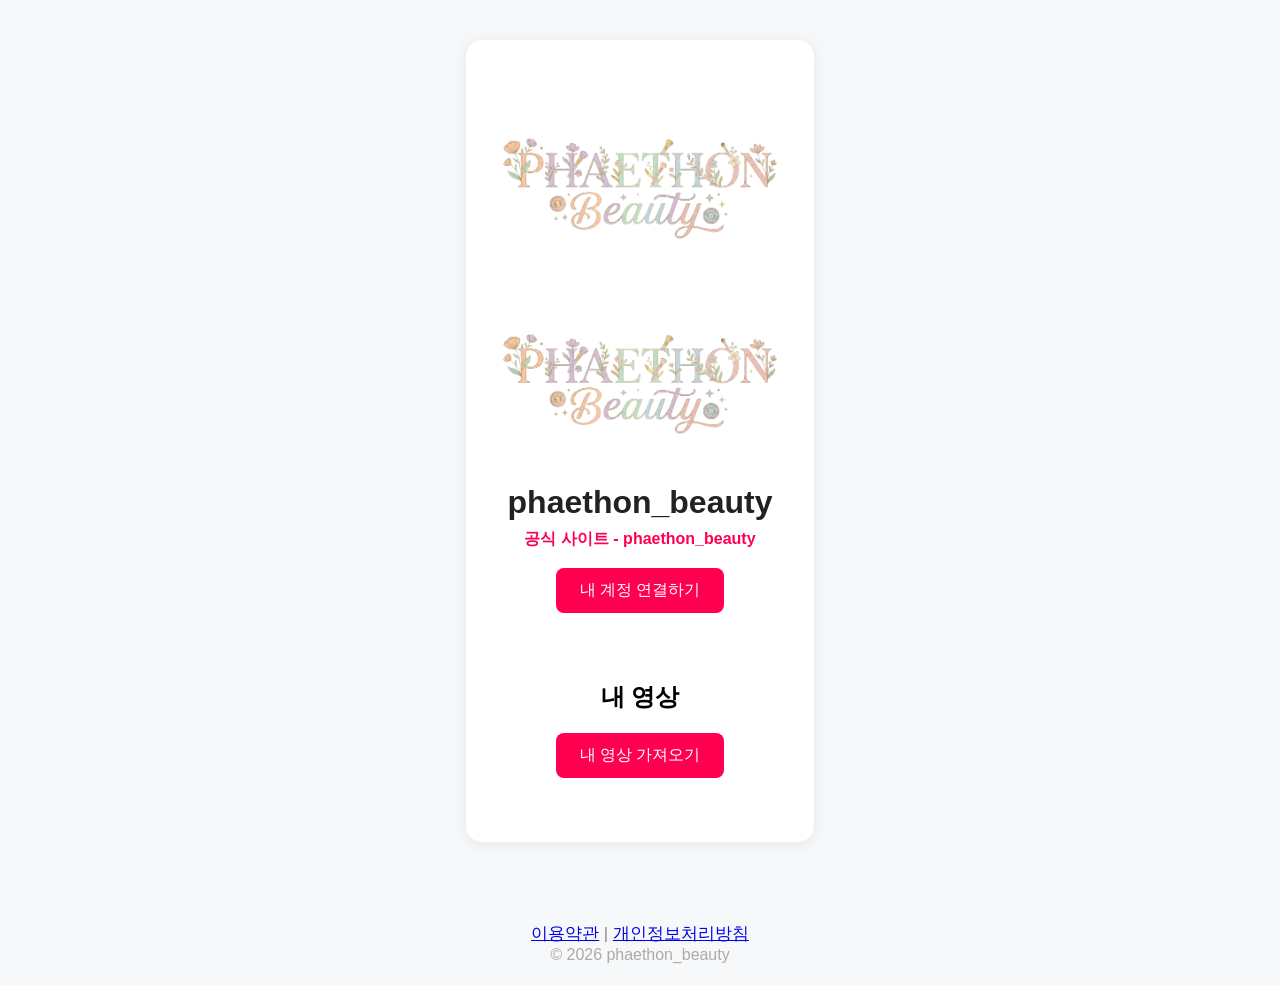
<file: index.html>
<!DOCTYPE html>
<html lang="ko">
<head>
  <meta charset="UTF-8">
  <meta name="viewport" content="width=device-width, initial-scale=1.0">
  <title>phaethon_beauty</title>
  <link rel="stylesheet" href="assets/style.css">
</head>
<body>
  <div class="container" style="text-align:center;">
    <img src="assets/logo.png" alt="phaethon_beauty 로고" style="width:300px; margin:24px auto 8px auto; display:block;">
      <img src="assets/logo.png" alt="phaethon_beauty 로고" style="width:300px; margin:24px auto 8px auto; display:block;">
    <h1 style="margin-bottom:8px;"><a href="https://buly.kr/DaPzHuB" target="_blank" style="color:inherit;text-decoration:none;">phaethon_beauty</a></h1>
    <div style="font-weight:600; color:#ff0050; margin-bottom:18px;">공식 사이트 - phaethon_beauty</div>
    <a href="https://buly.kr/DaPzHuB" target="_blank"><button id="connect-tiktok">내 계정 연결하기</button></a>
    <section id="videos-section">
      <h2>내 영상</h2>
      <button id="fetch-videos">내 영상 가져오기</button>
      <div id="videos-list"></div>
    </section>
  </div>
  <script src="assets/main.js"></script>
  <footer style="text-align:center; margin:40px 0 20px 0; color:#888; font-size:1.05em;">
     <a href="terms.html">이용약관</a> | <a href="privacy.html">개인정보처리방침</a><br>
     <span style="font-size:0.95em; color:#aaa;">© 2026 phaethon_beauty</span>
  </footer>
</body>
</html>
</file>
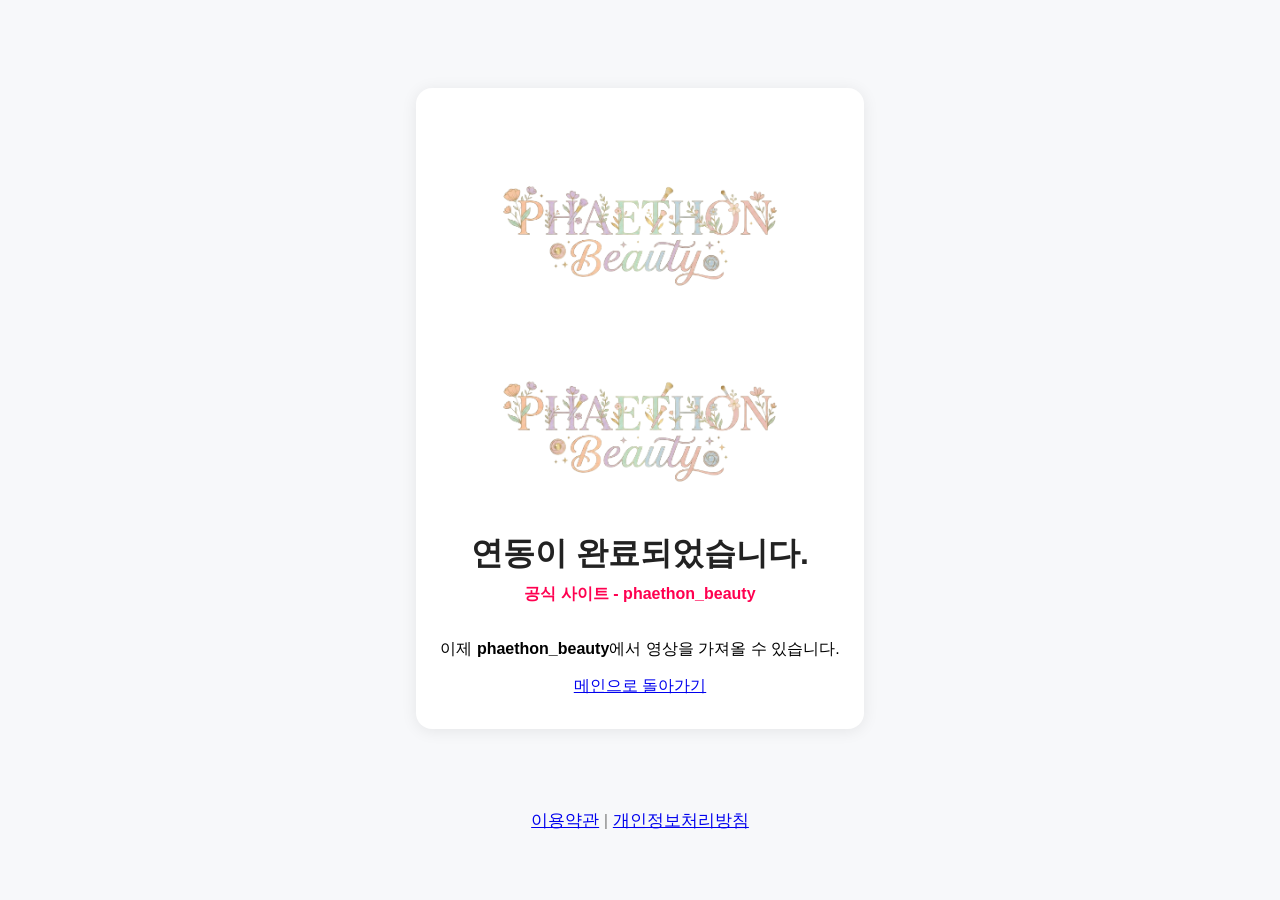
<file: linked.html>
<!DOCTYPE html>
<html lang="ko">
<head>
  <meta charset="UTF-8">
  <meta name="viewport" content="width=device-width, initial-scale=1.0">
  <title>연동 완료</title>
  <link rel="stylesheet" href="assets/style.css">
</head>
<body style="display: flex; justify-content: center; align-items: center; height: 100vh;">
  <div class="container" style="text-align: center;">
    <img src="assets/logo.png" alt="phaethon_beauty 로고" style="width:300px; margin:24px auto 8px auto; display:block;">
      <img src="assets/logo.png" alt="phaethon_beauty 로고" style="width:300px; margin:24px auto 8px auto; display:block;">
    <h1 style="margin-bottom:8px;">연동이 완료되었습니다.</h1>
    <div style="font-weight:600; color:#ff0050; margin-bottom:18px;">공식 사이트 - phaethon_beauty</div>
    <p>이제 <b>phaethon_beauty</b>에서 영상을 가져올 수 있습니다.</p>
    <a href="main.html" class="button">메인으로 돌아가기</a>
  </div>
  <footer style="text-align:center; margin:40px 0 20px 0; color:#888; font-size:1.05em;">
    <a href="terms.html">이용약관</a> | <a href="privacy.html">개인정보처리방침</a>
  </footer>
</body>
</html>
</file>
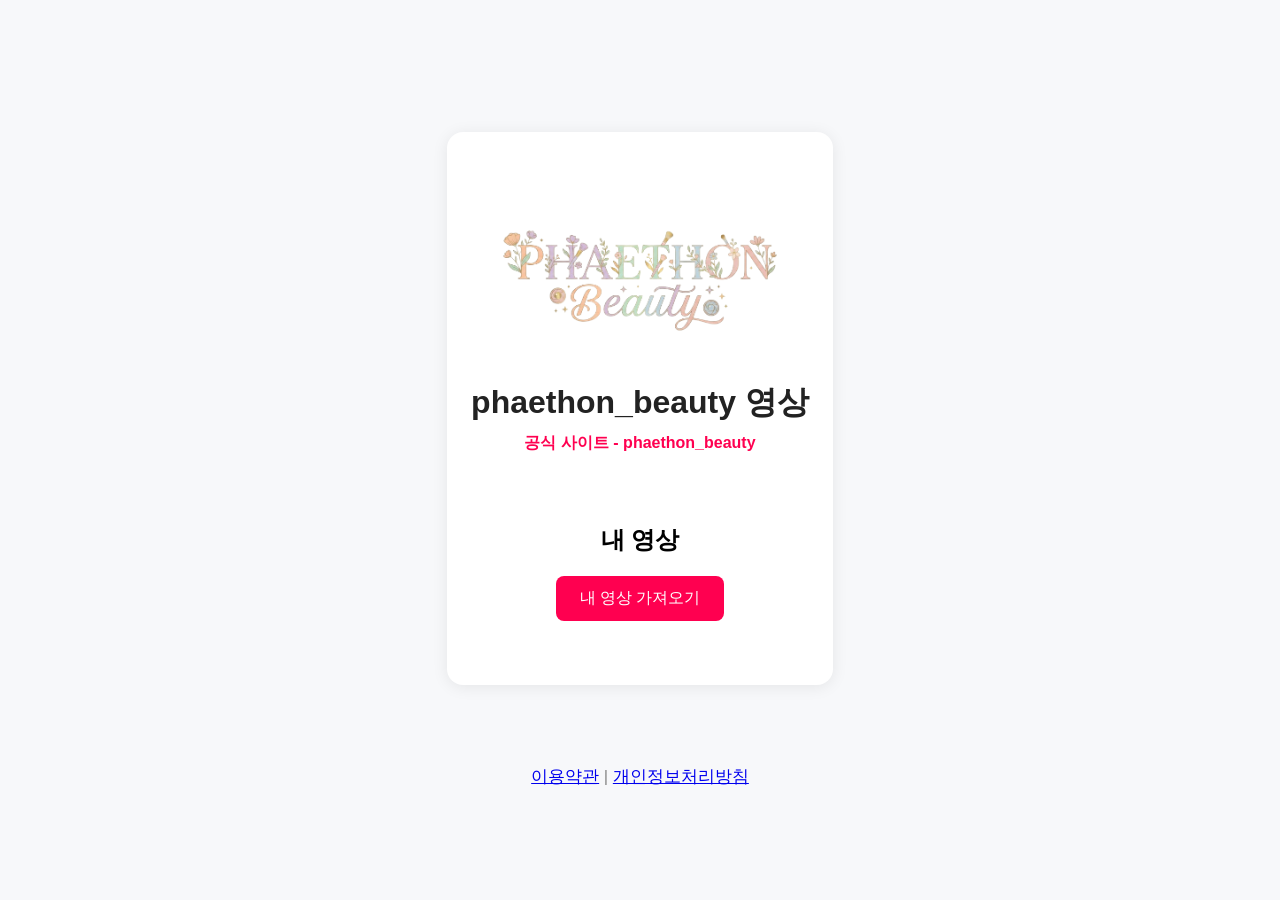
<file: main.html>
<!DOCTYPE html>
<html lang="ko">
<head>
  <meta charset="UTF-8">
  <meta name="viewport" content="width=device-width, initial-scale=1.0">
  <title>phaethon_beauty 영상</title>
  <link rel="stylesheet" href="assets/style.css">
</head>
<body style="display: flex; justify-content: center; align-items: center; height: 100vh;">
  <div class="container" style="text-align: center;">
    <img src="assets/logo.png" alt="phaethon_beauty 로고" style="width:300px; margin:24px auto 8px auto; display:block;">
    <h1 style="margin-bottom:8px;">phaethon_beauty 영상</h1>
    <div style="font-weight:600; color:#ff0050; margin-bottom:18px;">공식 사이트 - phaethon_beauty</div>
    <button id="connect-tiktok" style="display:none;">내 계정 연결하기</button>
    <section id="videos-section">
      <h2>내 영상</h2>
      <button id="fetch-videos">내 영상 가져오기</button>
      <div id="videos-list"></div>
    </section>
  </div>
  <script src="assets/main.js"></script>
  <footer style="text-align:center; margin:40px 0 20px 0; color:#888; font-size:1.05em;">
    <a href="terms.html">이용약관</a> | <a href="privacy.html">개인정보처리방침</a>
  </footer>
</body>
</html>
</file>
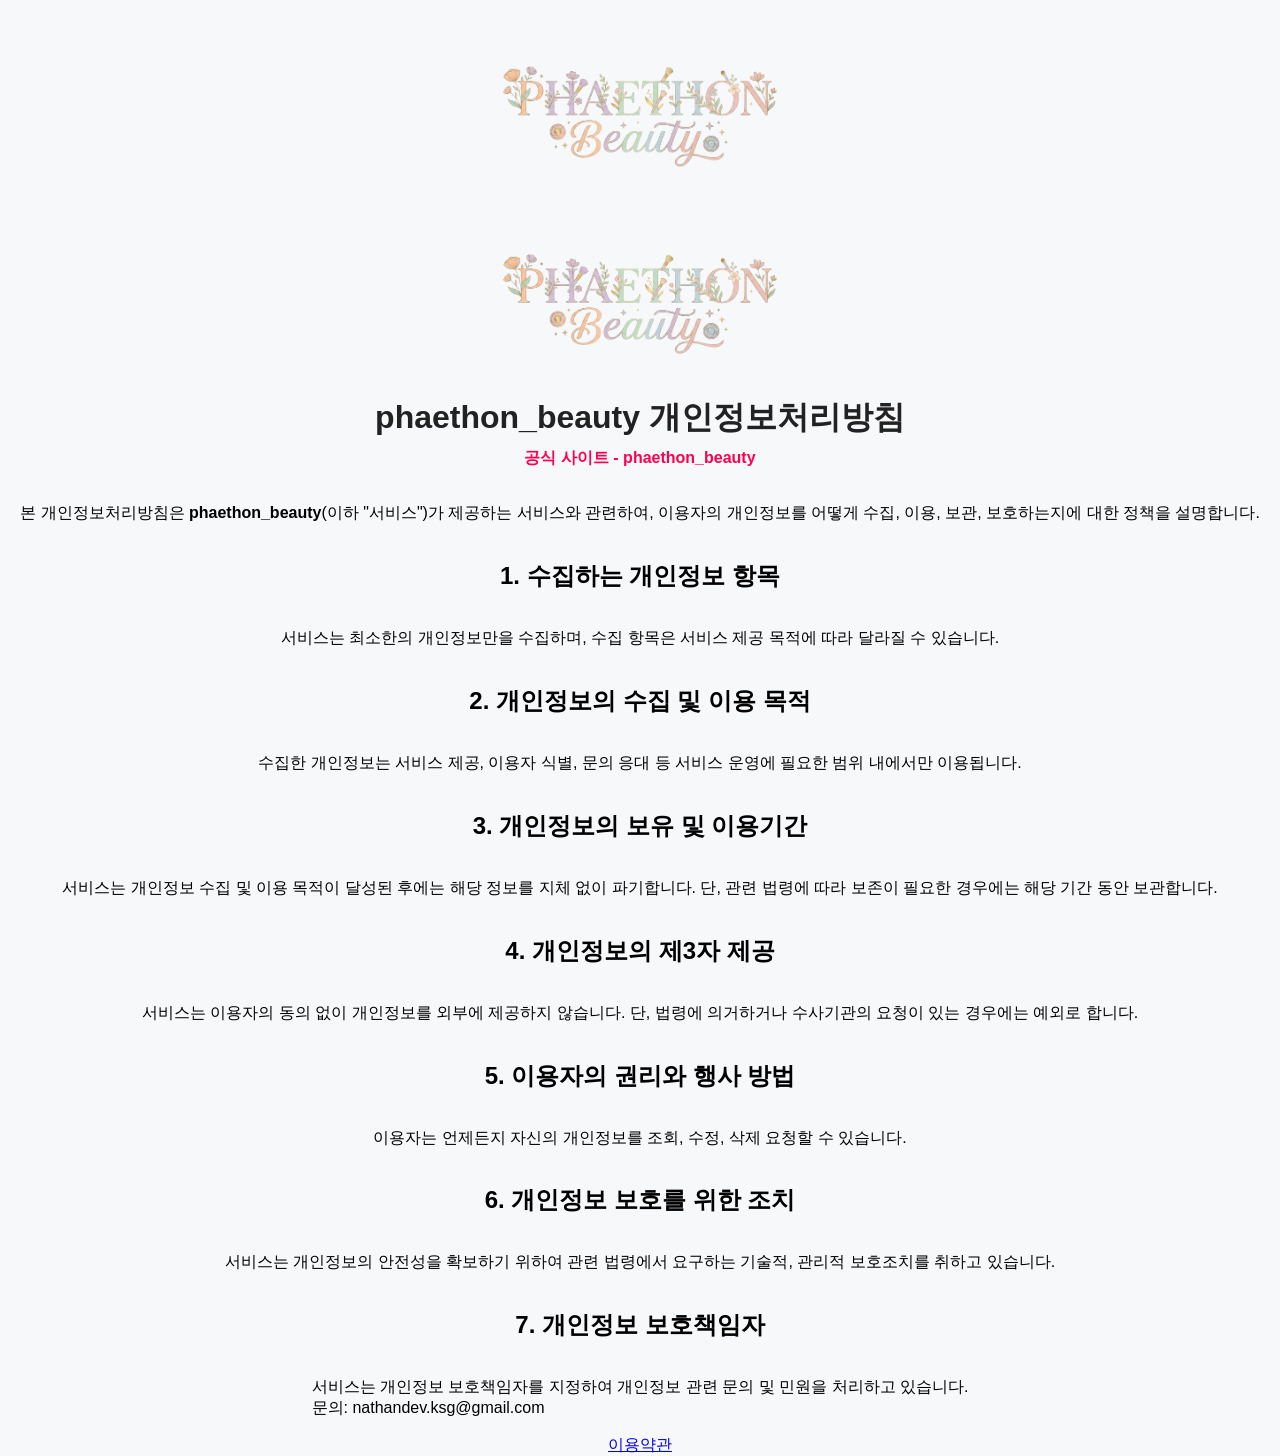
<file: privacy.html>
<!DOCTYPE html>
<html lang="ko">
<head>
  <meta charset="UTF-8">
  <title>phaethon_beauty 개인정보처리방침</title>
  <meta name="viewport" content="width=device-width, initial-scale=1.0">
  <link rel="stylesheet" href="assets/style.css">
</head>
<body>
  <div style="text-align:center;">
    <img src="assets/logo.png" alt="phaethon_beauty 로고" style="width:300px; margin:24px auto 8px auto; display:block;">
      <img src="assets/logo.png" alt="phaethon_beauty 로고" style="width:300px; margin:24px auto 8px auto; display:block;">
    <h1 style="margin-bottom:8px;">phaethon_beauty 개인정보처리방침</h1>
    <div style="font-weight:600; color:#ff0050; margin-bottom:18px;">공식 사이트 - phaethon_beauty</div>
  </div>
  <p>본 개인정보처리방침은 <b>phaethon_beauty</b>(이하 "서비스")가 제공하는 서비스와 관련하여, 이용자의 개인정보를 어떻게 수집, 이용, 보관, 보호하는지에 대한 정책을 설명합니다.</p>
  <h2>1. 수집하는 개인정보 항목</h2>
  <p>서비스는 최소한의 개인정보만을 수집하며, 수집 항목은 서비스 제공 목적에 따라 달라질 수 있습니다.</p>
  <h2>2. 개인정보의 수집 및 이용 목적</h2>
  <p>수집한 개인정보는 서비스 제공, 이용자 식별, 문의 응대 등 서비스 운영에 필요한 범위 내에서만 이용됩니다.</p>
  <h2>3. 개인정보의 보유 및 이용기간</h2>
  <p>서비스는 개인정보 수집 및 이용 목적이 달성된 후에는 해당 정보를 지체 없이 파기합니다. 단, 관련 법령에 따라 보존이 필요한 경우에는 해당 기간 동안 보관합니다.</p>
  <h2>4. 개인정보의 제3자 제공</h2>
  <p>서비스는 이용자의 동의 없이 개인정보를 외부에 제공하지 않습니다. 단, 법령에 의거하거나 수사기관의 요청이 있는 경우에는 예외로 합니다.</p>
  <h2>5. 이용자의 권리와 행사 방법</h2>
  <p>이용자는 언제든지 자신의 개인정보를 조회, 수정, 삭제 요청할 수 있습니다.</p>
  <h2>6. 개인정보 보호를 위한 조치</h2>
  <p>서비스는 개인정보의 안전성을 확보하기 위하여 관련 법령에서 요구하는 기술적, 관리적 보호조치를 취하고 있습니다.</p>
  <h2>7. 개인정보 보호책임자</h2>
  <p>서비스는 개인정보 보호책임자를 지정하여 개인정보 관련 문의 및 민원을 처리하고 있습니다.<br>
    문의: nathandev.ksg@gmail.com
  </p>
  <footer>
    <a href="terms.html">이용약관</a>
  </footer>
</body>
</html>
</file>
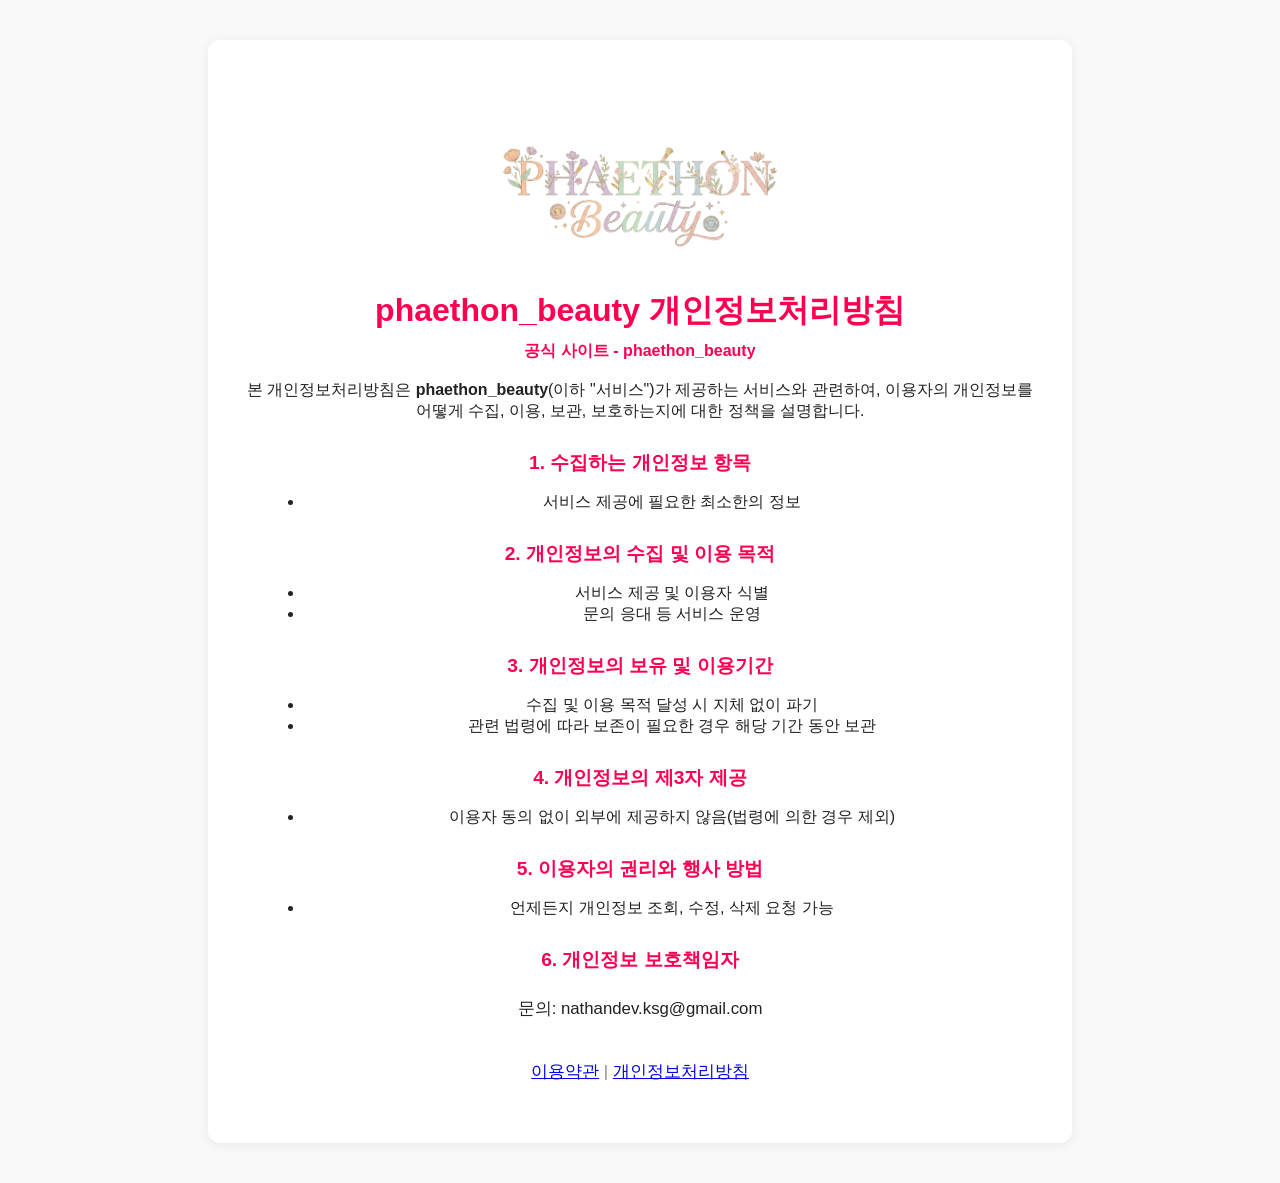
<file: privacy_tiktok.html>
<!DOCTYPE html>
<html lang="en">
<head>
  <meta charset="UTF-8">
  <meta name="viewport" content="width=device-width, initial-scale=1.0">
  <title>phaethon_beauty 개인정보처리방침</title>
  <link rel="stylesheet" href="assets/style.css">
  <style>
    body { font-family: 'Segoe UI', Arial, sans-serif; background: #f9f9f9; color: #222; margin: 0; }
    .privacy-container { max-width: 800px; margin: 40px auto; background: #fff; border-radius: 12px; box-shadow: 0 2px 12px rgba(0,0,0,0.07); padding: 40px 32px; }
    h1 { color: #ff0050; margin-bottom: 24px; }
    h2 { color: #333; margin-top: 32px; margin-bottom: 12px; }
    ul { margin-left: 24px; }
    .section-title { font-size: 1.2em; font-weight: 600; margin-top: 28px; color: #ff0050; }
    .back-link { display: inline-block; margin-top: 32px; background: #ff0050; color: #fff; padding: 12px 28px; border-radius: 8px; text-decoration: none; font-size: 1.1rem; }
    .back-link:hover { background: #d90045; }
    .contact { margin-top: 24px; font-size: 1.05em; }
    /* .tiktok-link class removed for compliance */
  </style>
</head>
<body>
  <div class="privacy-container" style="text-align:center;">
    <img src="assets/logo.png" alt="phaethon_beauty 로고" style="width:300px; margin:24px auto 8px auto; display:block;">
    <h1 style="margin-bottom:8px;">phaethon_beauty 개인정보처리방침</h1>
    <div style="font-weight:600; color:#ff0050; margin-bottom:18px;">공식 사이트 - phaethon_beauty</div>
    <p>본 개인정보처리방침은 <b>phaethon_beauty</b>(이하 "서비스")가 제공하는 서비스와 관련하여, 이용자의 개인정보를 어떻게 수집, 이용, 보관, 보호하는지에 대한 정책을 설명합니다.</p>
    <div class="section-title">1. 수집하는 개인정보 항목</div>
    <ul>
      <li>서비스 제공에 필요한 최소한의 정보</li>
    </ul>
    <div class="section-title">2. 개인정보의 수집 및 이용 목적</div>
    <ul>
      <li>서비스 제공 및 이용자 식별</li>
      <li>문의 응대 등 서비스 운영</li>
    </ul>

    <div class="section-title">3. 개인정보의 보유 및 이용기간</div>
    <ul>
      <li>수집 및 이용 목적 달성 시 지체 없이 파기</li>
      <li>관련 법령에 따라 보존이 필요한 경우 해당 기간 동안 보관</li>
    </ul>
    <div class="section-title">4. 개인정보의 제3자 제공</div>
    <ul>
      <li>이용자 동의 없이 외부에 제공하지 않음(법령에 의한 경우 제외)</li>
    </ul>
    <div class="section-title">5. 이용자의 권리와 행사 방법</div>
    <ul>
      <li>언제든지 개인정보 조회, 수정, 삭제 요청 가능</li>
    </ul>
    <div class="section-title">6. 개인정보 보호책임자</div>
    <div class="contact">
      문의: nathandev.ksg@gmail.com
    </div>
    <footer style="text-align:center; margin:40px 0 20px 0; color:#888; font-size:1.05em;">
      <a href="terms.html">이용약관</a> | <a href="privacy.html">개인정보처리방침</a>
    </footer>
  </div>
</body>
</html>
</file>
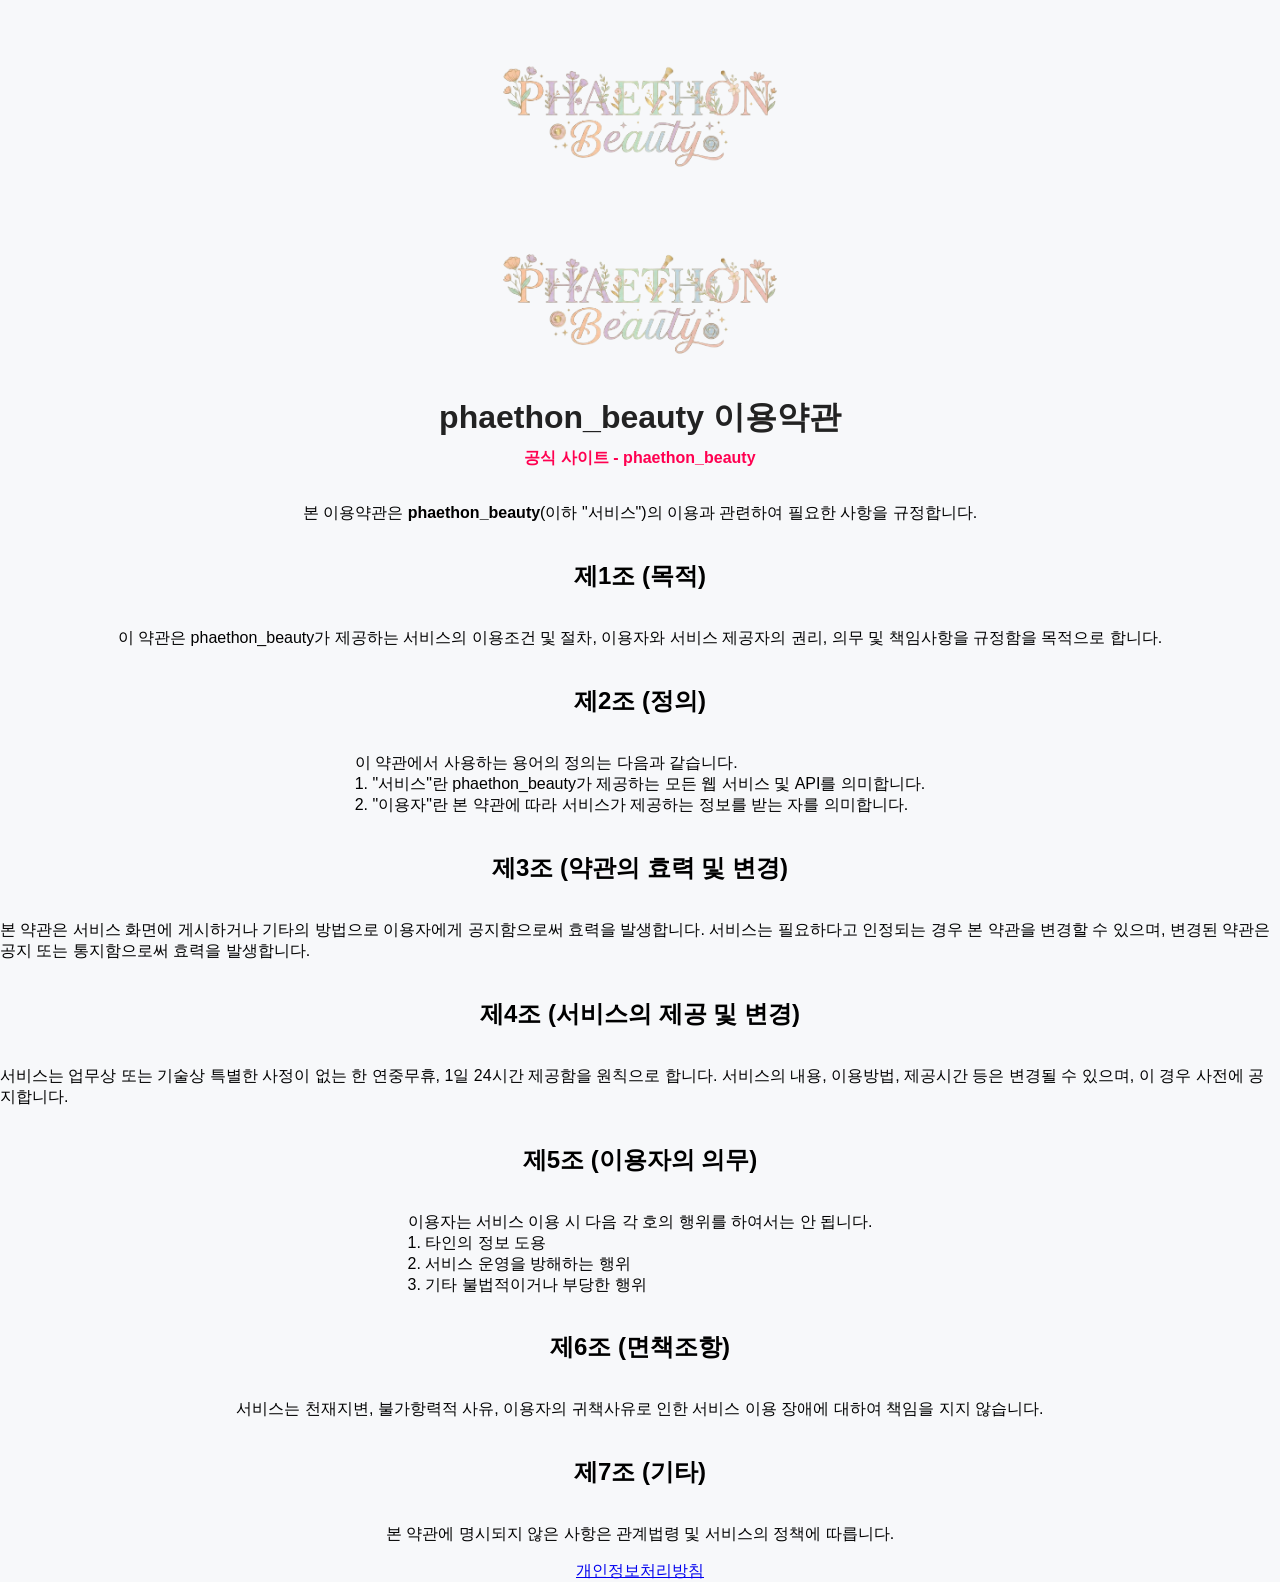
<file: terms.html>
<!DOCTYPE html>
<html lang="ko">
<head>
  <meta charset="UTF-8">
  <title>phaethon_beauty 이용약관</title>
  <meta name="viewport" content="width=device-width, initial-scale=1.0">
  <link rel="stylesheet" href="assets/style.css">
</head>
<body>
  <div style="text-align:center;">
    <img src="assets/logo.png" alt="phaethon_beauty 로고" style="width:300px; margin:24px auto 8px auto; display:block;">
      <img src="assets/logo.png" alt="phaethon_beauty 로고" style="width:300px; margin:24px auto 8px auto; display:block;">
    <h1 style="margin-bottom:8px;">phaethon_beauty 이용약관</h1>
    <div style="font-weight:600; color:#ff0050; margin-bottom:18px;">공식 사이트 - phaethon_beauty</div>
  </div>
  <p>본 이용약관은 <b>phaethon_beauty</b>(이하 "서비스")의 이용과 관련하여 필요한 사항을 규정합니다.</p>
  <h2>제1조 (목적)</h2>
  <p>이 약관은 phaethon_beauty가 제공하는 서비스의 이용조건 및 절차, 이용자와 서비스 제공자의 권리, 의무 및 책임사항을 규정함을 목적으로 합니다.</p>
  <h2>제2조 (정의)</h2>
  <p>이 약관에서 사용하는 용어의 정의는 다음과 같습니다.<br>
    1. "서비스"란 phaethon_beauty가 제공하는 모든 웹 서비스 및 API를 의미합니다.<br>
    2. "이용자"란 본 약관에 따라 서비스가 제공하는 정보를 받는 자를 의미합니다.
  </p>
  <h2>제3조 (약관의 효력 및 변경)</h2>
  <p>본 약관은 서비스 화면에 게시하거나 기타의 방법으로 이용자에게 공지함으로써 효력을 발생합니다. 서비스는 필요하다고 인정되는 경우 본 약관을 변경할 수 있으며, 변경된 약관은 공지 또는 통지함으로써 효력을 발생합니다.</p>
  <h2>제4조 (서비스의 제공 및 변경)</h2>
  <p>서비스는 업무상 또는 기술상 특별한 사정이 없는 한 연중무휴, 1일 24시간 제공함을 원칙으로 합니다. 서비스의 내용, 이용방법, 제공시간 등은 변경될 수 있으며, 이 경우 사전에 공지합니다.</p>
  <h2>제5조 (이용자의 의무)</h2>
  <p>이용자는 서비스 이용 시 다음 각 호의 행위를 하여서는 안 됩니다.<br>
    1. 타인의 정보 도용<br>
    2. 서비스 운영을 방해하는 행위<br>
    3. 기타 불법적이거나 부당한 행위
  </p>
  <h2>제6조 (면책조항)</h2>
  <p>서비스는 천재지변, 불가항력적 사유, 이용자의 귀책사유로 인한 서비스 이용 장애에 대하여 책임을 지지 않습니다.</p>
  <h2>제7조 (기타)</h2>
  <p>본 약관에 명시되지 않은 사항은 관계법령 및 서비스의 정책에 따릅니다.</p>
  <footer>
    <a href="privacy.html">개인정보처리방침</a>
  </footer>
</body>
</html>
</file>
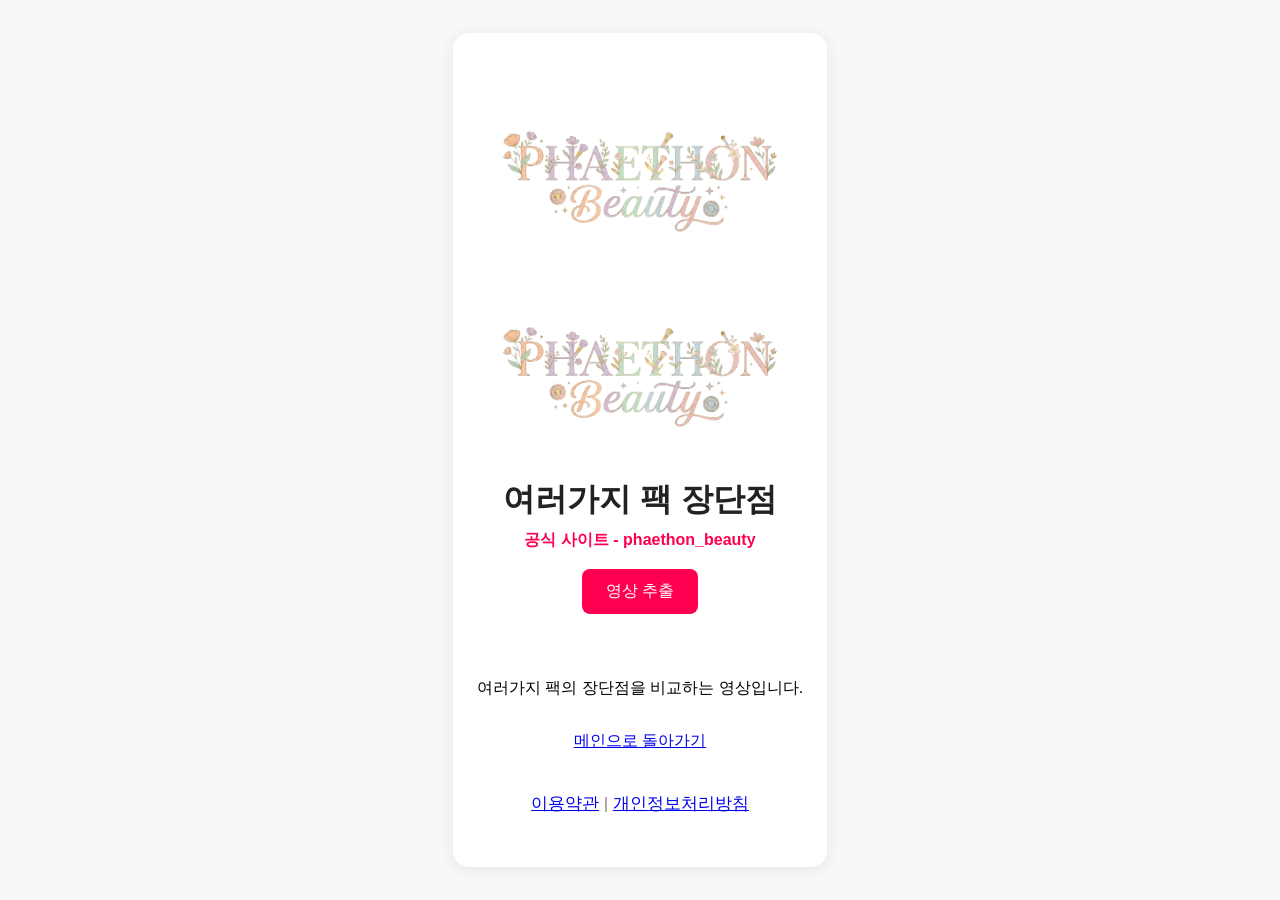
<file: video1.html>
<!DOCTYPE html>
<html lang="ko">
<head>
  <meta charset="UTF-8">
  <meta name="viewport" content="width=device-width, initial-scale=1.0">
  <title>영상 보기 - 웃긴 순간</title>
  <link rel="stylesheet" href="assets/style.css">
</head>
<body style="display: flex; justify-content: center; align-items: center; height: 100vh;">
  <div class="container" style="text-align: center;">
    <img src="assets/logo.png" alt="phaethon_beauty 로고" style="width:300px; margin:24px auto 8px auto; display:block;">
      <img src="assets/logo.png" alt="phaethon_beauty 로고" style="width:300px; margin:24px auto 8px auto; display:block;">
    <h1 style="margin-bottom:8px;">여러가지 팩 장단점</h1>
    <div style="font-weight:600; color:#ff0050; margin-bottom:18px;">공식 사이트 - phaethon_beauty</div>
    <a href="http://phaeton.firestick.live/media/4408/src.mp4" target="_blank">
      <!-- <img src="https://img.youtube.com/vi/6soPMWrJiNc/0.jpg" alt="여러가지 팩 장단점" style="border-radius:8px; margin-bottom:24px;"> -->
    </a>
    <button id="make-highlight" style="margin-bottom:24px;">영상 추출</button>
    <div id="highlight-list" style="margin-bottom:24px;"></div>
    <p>여러가지 팩의 장단점을 비교하는 영상입니다.</p>
    <div id="post-result" style="margin-bottom:16px;"></div>
    <a href="main.html" class="button">메인으로 돌아가기</a>
    <footer style="text-align:center; margin:40px 0 20px 0; color:#888; font-size:1.05em;">
      <a href="terms.html">이용약관</a> | <a href="privacy.html">개인정보처리방침</a>
    </footer>
    <script>
      document.getElementById('make-highlight').onclick = function() {
        const highlights = [
        //   { label: '하이라이트1', url: 'http://phaeton.firestick.live/media/4408/highlighting/cut0.mp4' },
        //   { label: '하이라이트2', url: 'http://phaeton.firestick.live/media/4408/highlighting/cut1.mp4' },
          { label: '영상1', url: 'http://phaeton.firestick.live/media/4408/highlighting/cut2.mp4' }
        ];
        const list = document.getElementById('highlight-list');
        list.innerHTML = '';
        // 로딩 스피너와 메시지 추가
        const loadingDiv = document.createElement('div');
        loadingDiv.style.display = 'flex';
        loadingDiv.style.flexDirection = 'column';
        loadingDiv.style.alignItems = 'center';
        loadingDiv.style.margin = '20px 0';
        loadingDiv.id = 'highlight-loading';
        loadingDiv.innerHTML = `
          <div class="spinner" style="width:40px;height:40px;border:5px solid #eee;border-top:5px solid #ff0050;border-radius:50%;animation:spin 1s linear infinite;margin-bottom:10px;"></div>
          <div style="font-size:1.1rem;color:#888;">생성 중~</div>
        `;
        list.appendChild(loadingDiv);
        // 스피너 애니메이션 스타일 추가
        if (!document.getElementById('highlight-spinner-style')) {
          const style = document.createElement('style');
          style.id = 'highlight-spinner-style';
          style.innerHTML = `@keyframes spin { 0% { transform: rotate(0deg);} 100% { transform: rotate(360deg);} }`;
          document.head.appendChild(style);
        }
        let i = 0;
        function showNext() {
          if (i < highlights.length) {
            setTimeout(function() {
              const h = highlights[i];
              const wrapper = document.createElement('div');
              wrapper.style.display = 'flex';
              wrapper.style.flexDirection = 'column';
              wrapper.style.alignItems = 'center';
              wrapper.style.margin = '20px 0';

              const btn = document.createElement('a');
              btn.href = h.url;
              btn.target = '_blank';
              btn.textContent = h.label;
              btn.style.display = 'inline-block';
              btn.style.background = '#ff0050';
              btn.style.color = '#fff';
              btn.style.border = 'none';
              btn.style.borderRadius = '8px';
              btn.style.padding = '12px 24px';
              btn.style.fontSize = '1rem';
              btn.style.cursor = 'pointer';
              btn.style.margin = '0 0 8px 0';
              btn.style.textAlign = 'center';
              btn.style.textDecoration = 'none';

              const postBtn = document.createElement('button');
              postBtn.textContent = '포스팅 하기';
              postBtn.style.background = '#222';
              postBtn.style.color = '#fff';
              postBtn.style.border = 'none';
              postBtn.style.borderRadius = '8px';
              postBtn.style.padding = '10px 20px';
              postBtn.style.fontSize = '1rem';
              postBtn.style.cursor = 'pointer';
              postBtn.style.marginBottom = '8px';

              const result = document.createElement('div');
              result.style.marginBottom = '8px';

              postBtn.onclick = function() {
                postBtn.disabled = true;
                postBtn.textContent = '포스팅 중...';
                result.textContent = '';
                setTimeout(function() {
                  postBtn.textContent = '포스팅 하기';
                  postBtn.disabled = false;
                  result.textContent = '포스팅이 완료되었습니다.';
                }, 15000);
              };

              wrapper.appendChild(btn);
              wrapper.appendChild(postBtn);
              wrapper.appendChild(result);
              list.appendChild(wrapper);
              i++;
              if (i < highlights.length) {
                showNext();
              } else {
                // 모든 하이라이트가 다 나오면 로딩 스피너 제거
                if (loadingDiv && loadingDiv.parentNode) loadingDiv.parentNode.removeChild(loadingDiv);
              }
            }, 7000);
          }
        }
        showNext();
      };
      document.getElementById('post-btn').onclick = function() {
        const btn = this;
        btn.disabled = true;
        btn.textContent = '포스팅 중...';
        const result = document.getElementById('post-result');
        result.textContent = '';
        setTimeout(function() {
          btn.textContent = '포스팅 하기';
          btn.disabled = false;
          result.textContent = '포스팅이 완료되었습니다.';
        }, 15000);
      };
    </script>
  </div>
</body>
</html>
</file>
<file: assets/style.css>
h1, h2, .container, body {
  box-sizing: border-box;
}
body {
  font-family: 'Segoe UI', Arial, sans-serif;
  background: #f7f8fa;
  margin: 0;
  padding: 0;
  min-height: 100vh;
  display: flex;
  flex-direction: column;
  justify-content: center;
  align-items: center;
}
.container {
  max-width: 480px;
  margin: 40px auto;
  background: #fff;
  border-radius: 16px;
  box-shadow: 0 2px 16px rgba(0,0,0,0.08);
  padding: 32px 24px;
  display: flex;
  flex-direction: column;
  align-items: center;
}
h1 {
  font-size: 2rem;
  color: #222;
  margin-bottom: 24px;
}
button {
  background: #ff0050;
  color: #fff;
  border: none;
  border-radius: 8px;
  padding: 12px 24px;
  font-size: 1rem;
  cursor: pointer;
  margin-bottom: 16px;
  transition: background 0.2s;
}
button:hover {
  background: #e60046;
}
#videos-section {
  margin-top: 32px;
}
#videos-list {
  margin-top: 16px;
  display: flex;
  flex-direction: column;
  gap: 16px;
}
.video-item {
  background: #f1f1f1;
  border-radius: 8px;
  padding: 12px;
  display: flex;
  align-items: center;
  gap: 12px;
}
.video-thumb {
  width: 80px;
  height: 120px;
  object-fit: cover;
  border-radius: 6px;
  background: #ddd;
}
</file>
